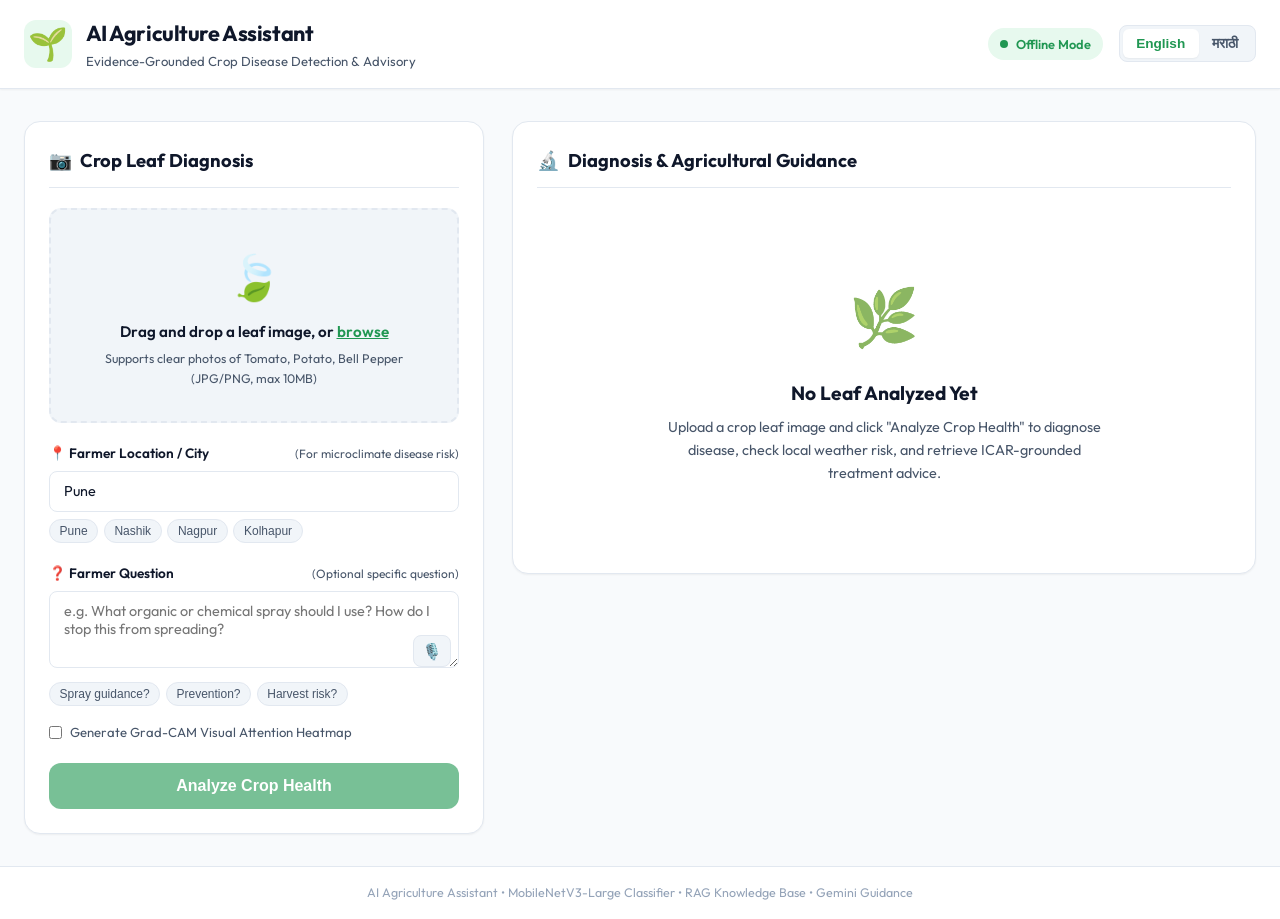
<file: AI_Argriculture_Assistant/frontend/index.html>
﻿<!DOCTYPE html>
<html lang="en">

<head>
  <meta charset="UTF-8">
  <meta name="viewport" content="width=device-width, initial-scale=1.0">
  <meta name="description"
    content="AI Agriculture Assistant - Multilingual Crop Disease Detection and Evidence-Grounded Farmer Guidance using MobileNetV3, RAG, and Gemini">
  <title>AI Agriculture Assistant | कृषी सहाय्यक</title>
  <link rel="preconnect" href="https://fonts.googleapis.com">
  <link rel="preconnect" href="https://fonts.gstatic.com" crossorigin>
  <link
    href="https://fonts.googleapis.com/css2?family=Outfit:wght@400;500;600;700&family=Noto+Sans+Devanagari:wght@400;500;600;700&display=swap"
    rel="stylesheet">
  <link rel="icon"
    href="data:image/svg+xml,<svg xmlns=%22http://www.w3.org/2000/svg%22 viewBox=%220 0 100 100%22><text y=%22.9em%22 font-size=%2290%22>🌱</text></svg>">
  <link rel="stylesheet" href="styles.css?v=2.5">
</head>

<body>
  <!-- Header -->
  <header class="app-header">
    <div class="header-container">
      <div class="brand">
        <div class="brand-icon">🌱</div>
        <div>
          <h1 id="app-title">AI Agriculture Assistant</h1>
          <p class="brand-subtitle" id="app-subtitle">Evidence-Grounded Crop Disease Detection & Advisory</p>
        </div>
      </div>

      <div class="header-controls">
        <div class="system-badge" id="system-badge" title="Model & RAG status">
          <span class="pulse-dot"></span>
          <span id="system-status-text">System Active</span>
        </div>

        <div class="language-toggle">
          <button type="button" class="lang-btn active" id="lang-en" data-lang="english">English</button>
          <button type="button" class="lang-btn" id="lang-mr" data-lang="marathi">मराठी</button>
        </div>
      </div>
    </div>
  </header>

  <!-- Main Container -->
  <main class="main-container">
    <div class="dashboard-grid">

      <!-- Left Column: Input Card -->
      <section class="card input-card" aria-labelledby="input-heading">
        <h2 id="input-heading" class="card-title">
          <span class="icon">📷</span>
          <span id="txt-leaf-input">Crop Leaf Diagnosis</span>
        </h2>

        <!-- Upload Dropzone -->
        <div class="dropzone" id="dropzone" tabindex="0" role="button" aria-label="Upload leaf image">
          <input type="file" id="leaf-image-input" accept="image/jpeg,image/png,image/webp" style="display: none;">
          <div class="dropzone-content" id="dropzone-prompt">
            <div class="upload-icon">🍃</div>
            <p class="dropzone-text" id="txt-dropzone-prompt">Drag and drop a leaf image, or <span
                class="browse-link">browse</span></p>
            <span class="dropzone-hint" id="txt-dropzone-hint">Supports clear photos of Tomato, Potato, Bell Pepper
              (JPG/PNG, max 10MB)</span>
          </div>
          <div class="preview-container" id="preview-container" style="display: none;">
            <img id="image-preview" alt="Leaf preview" class="leaf-preview-img">
            <button type="button" class="btn-remove-image" id="btn-remove-image" title="Change photo">✕</button>
          </div>
        </div>

        <!-- Location Field -->
        <div class="form-group">
          <label for="location-input" class="form-label" id="lbl-location">
            <span>📍 Farmer Location / City</span>
            <span class="label-sub">(For microclimate disease risk)</span>
          </label>
          <div class="input-with-chips">
            <input type="text" id="location-input" class="text-input" value="Pune"
              placeholder="e.g., Pune, Nashik, Nagpur">
            <div class="quick-chips">
              <button type="button" class="chip" data-val="Pune">Pune</button>
              <button type="button" class="chip" data-val="Nashik">Nashik</button>
              <button type="button" class="chip" data-val="Nagpur">Nagpur</button>
              <button type="button" class="chip" data-val="Kolhapur">Kolhapur</button>
            </div>
          </div>
        </div>

        <!-- Farmer Question Field -->
        <div class="form-group">
          <label for="question-input" class="form-label" id="lbl-question">
            <span>❓ Farmer Question</span>
            <span class="label-sub">(Optional specific question)</span>
          </label>
          <div class="textarea-wrapper">
            <textarea id="question-input" class="text-area" rows="3"
              placeholder="e.g. What organic or chemical spray should I use? How do I stop this from spreading?"></textarea>
            <button type="button" class="mic-btn" id="mic-btn" title="Speak question in English or Marathi">
              <span class="mic-icon">🎙️</span>
            </button>
          </div>
          <div class="quick-chips question-chips">
            <button type="button" class="chip q-chip" data-q="What spray should I use to treat this disease?">Spray
              guidance?</button>
            <button type="button" class="chip q-chip"
              data-q="How can I prevent this in my other plants?">Prevention?</button>
            <button type="button" class="chip q-chip" data-q="Is this disease dangerous for fruit harvest?">Harvest
              risk?</button>
          </div>
        </div>

        <!-- Grad-CAM Toggle -->
        <div class="checkbox-row">
          <label class="checkbox-label">
            <input type="checkbox" id="gradcam-toggle">
            <span id="txt-gradcam-opt">Generate Grad-CAM Visual Attention Heatmap</span>
          </label>
        </div>

        <!-- Submit Button -->
        <button type="button" class="btn-primary" id="analyze-btn" disabled>
          <span class="btn-spinner" id="analyze-spinner" style="display: none;"></span>
          <span class="btn-text" id="btn-analyze-text">Analyze Crop Health</span>
        </button>
      </section>

      <!-- Right Column: Results Section -->
      <section class="card results-card" aria-labelledby="results-heading">
        <h2 id="results-heading" class="card-title">
          <span class="icon">🔬</span>
          <span id="txt-diagnosis-heading">Diagnosis & Agricultural Guidance</span>
        </h2>

        <!-- Empty State Prompt -->
        <div class="empty-state" id="empty-state">
          <div class="empty-icon">🌿</div>
          <h3 id="txt-empty-title">No Leaf Analyzed Yet</h3>
          <p id="txt-empty-desc">Upload a crop leaf image and click "Analyze Crop Health" to diagnose disease, check
            local weather risk, and retrieve ICAR-grounded treatment advice.</p>
        </div>

        <!-- Active Results Content (hidden until analyzed) -->
        <div class="results-content" id="results-content" style="display: none;">

          <!-- Quality Alert if any -->
          <div class="alert-box alert-quality" id="quality-alert" style="display: none;">
            <span class="alert-icon">⚠️</span>
            <span class="alert-text" id="quality-alert-text"></span>
          </div>

          <!-- Primary Disease & Confidence Banner -->
          <div class="diagnosis-banner" id="diagnosis-banner">
            <div class="diagnosis-header">
              <div>
                <span class="crop-tag" id="res-crop">Tomato</span>
                <h3 class="disease-name" id="res-disease">Early Blight</h3>
              </div>
              <div class="confidence-box">
                <div class="conf-percentage" id="res-confidence">91.4%</div>
                <div class="conf-label" id="txt-conf-label">Confidence</div>
              </div>
            </div>

            <!-- Confidence Bar -->
            <div class="conf-bar-track">
              <div class="conf-bar-fill" id="conf-bar-fill" style="width: 91%;"></div>
            </div>

            <!-- Low Confidence Warning Banner -->
            <div class="alert-box alert-warning" id="uncertainty-box" style="display: none;">
              <span class="alert-icon">⚠️</span>
              <span class="alert-text" id="uncertainty-text">Prediction confidence is low. Please verify with a local
                agricultural extension officer.</span>
            </div>

            <!-- Top Predictions Dropdown/List -->
            <details class="top-predictions-details" id="top-predictions-details">
              <summary id="txt-other-possibilities">Alternative Model Probabilities</summary>
              <ul class="top-preds-list" id="top-preds-list"></ul>
            </details>
          </div>

          <!-- Weather Microclimate Card -->
          <div class="weather-box" id="weather-box">
            <div class="weather-header">
              <span class="weather-icon">⛅</span>
              <div>
                <strong id="weather-loc">Pune, India</strong>
                <div class="weather-details" id="weather-details">Temp: 26°C | Humidity: 68% | Partly Cloudy</div>
              </div>
            </div>
            <p class="weather-risk-text" id="weather-risk-text">High humidity favors foliar fungal spore dispersal.</p>
          </div>

          <!-- Audio Read Aloud Player -->
          <div class="audio-banner">
            <button type="button" class="btn-audio" id="tts-btn">
              <span class="audio-icon">🔊</span>
              <span id="txt-listen-guidance">Listen to Advisory</span>
            </button>
            <audio id="guidance-audio" controls style="display: none;"></audio>
          </div>

          <!-- Structured Guidance Accordion / Sections -->
          <div class="guidance-sections" id="guidance-sections">
            <div class="guidance-block">
              <h4 class="block-title"><span class="icon">📖</span> <span id="txt-explanation-title">Explanation</span>
              </h4>
              <p class="block-content" id="guidance-explanation"></p>
            </div>

            <div class="guidance-block highlight-block">
              <h4 class="block-title"><span class="icon">🛠️</span> <span id="txt-management-title">Treatment &
                  Management</span></h4>
              <div class="block-content formatted-content" id="guidance-management"></div>
            </div>

            <div class="guidance-block">
              <h4 class="block-title"><span class="icon">🛡️</span> <span id="txt-prevention-title">Long-Term
                  Prevention</span></h4>
              <div class="block-content formatted-content" id="guidance-prevention"></div>
            </div>

            <div class="guidance-block precaution-block">
              <h4 class="block-title"><span class="icon">⚠️</span> <span id="txt-precautions-title">Precautions &
                  Safety</span></h4>
              <p class="block-content" id="guidance-precautions"></p>
            </div>

            <div class="guidance-block expert-block">
              <h4 class="block-title"><span class="icon">🏛️</span> <span id="txt-advisory-title">Expert Advisory</span>
              </h4>
              <p class="block-content" id="guidance-advisory"></p>
            </div>
          </div>

          <!-- Grad-CAM Section -->
          <div class="gradcam-box" id="gradcam-box" style="display: none;">
            <h4 class="block-title"><span class="icon">🎯</span> <span id="txt-gradcam-title">Visual Explanation
                (Grad-CAM)</span></h4>
            <p class="gradcam-caption" id="txt-gradcam-desc">Highlighted regions indicate leaf symptoms that influenced
              the MobileNetV3 model prediction:</p>
            <div class="gradcam-img-wrap">
              <img id="gradcam-image" alt="Grad-CAM visual heatmap">
            </div>
          </div>

          <!-- Sources & Citations Drawer -->
          <div class="sources-box" id="sources-box">
            <h4 class="sources-title"><span class="icon">📚</span> <span id="txt-sources-title">Agricultural Evidence
                Sources</span></h4>
            <ul class="sources-list" id="sources-list"></ul>
          </div>

        </div>
      </section>

    </div>
  </main>

  <!-- Footer -->
  <footer class="app-footer">
    <p id="txt-footer">AI Agriculture Assistant &bull; MobileNetV3-Large Classifier &bull; RAG Knowledge Base &bull;
      Gemini Guidance</p>
  </footer>

  <script src="app.js?v=2.5"></script>
</body>

</html>
</file>
<file: AI_Argriculture_Assistant/frontend/styles.css>
:root {
  --primary-hue: 145;
  --primary: hsl(var(--primary-hue), 65%, 36%);
  --primary-hover: hsl(var(--primary-hue), 70%, 30%);
  --primary-light: hsl(var(--primary-hue), 60%, 94%);
  --primary-glow: hsla(var(--primary-hue), 65%, 40%, 0.25);

  --accent-amber: #d97706;
  --accent-amber-light: #fef3c7;
  --accent-red: #dc2626;
  --accent-red-light: #fee2e2;
  --accent-blue: #2563eb;
  --accent-blue-light: #eff6ff;

  --bg-page: #f8fafc;
  --bg-card: #ffffff;
  --bg-subtle: #f1f5f9;

  --text-main: #0f172a;
  --text-muted: #475569;
  --text-subtle: #94a3b8;

  --border-color: #e2e8f0;
  --border-radius-sm: 8px;
  --border-radius-md: 12px;
  --border-radius-lg: 16px;

  --shadow-sm: 0 1px 2px 0 rgb(0 0 0 / 0.05);
  --shadow-md: 0 4px 6px -1px rgb(0 0 0 / 0.08), 0 2px 4px -2px rgb(0 0 0 / 0.04);
  --shadow-lg: 0 10px 15px -3px rgb(0 0 0 / 0.08), 0 4px 6px -4px rgb(0 0 0 / 0.03);

  --transition: all 0.2s cubic-bezier(0.4, 0, 0.2, 1);
}

* {
  box-sizing: border-box;
  margin: 0;
  padding: 0;
}

body {
  font-family: 'Outfit', 'Noto Sans Devanagari', -apple-system, BlinkMacSystemFont, 'Segoe UI', Roboto, sans-serif;
  background-color: var(--bg-page);
  color: var(--text-main);
  line-height: 1.6;
  min-height: 100vh;
  display: flex;
  flex-direction: column;
}

/* Header */
.app-header {
  background: var(--bg-card);
  border-bottom: 1px solid var(--border-color);
  box-shadow: var(--shadow-sm);
  position: sticky;
  top: 0;
  z-index: 100;
}

.header-container {
  max-width: 1280px;
  margin: 0 auto;
  padding: 1rem 1.5rem;
  display: flex;
  align-items: center;
  justify-content: space-between;
  gap: 1rem;
}

.brand {
  display: flex;
  align-items: center;
  gap: 0.85rem;
}

.brand-icon {
  font-size: 2rem;
  width: 48px;
  height: 48px;
  background: var(--primary-light);
  border-radius: var(--border-radius-md);
  display: flex;
  align-items: center;
  justify-content: center;
}

h1 {
  font-size: 1.35rem;
  font-weight: 700;
  color: var(--text-main);
  letter-spacing: -0.02em;
}

.brand-subtitle {
  font-size: 0.82rem;
  color: var(--text-muted);
}

.header-controls {
  display: flex;
  align-items: center;
  gap: 1rem;
}

.system-badge {
  display: flex;
  align-items: center;
  gap: 0.45rem;
  background: var(--primary-light);
  color: var(--primary);
  padding: 0.35rem 0.75rem;
  border-radius: 9999px;
  font-size: 0.8rem;
  font-weight: 600;
}

.pulse-dot {
  width: 8px;
  height: 8px;
  background: var(--primary);
  border-radius: 50%;
  animation: pulse 2s infinite;
}

@keyframes pulse {
  0% {
    transform: scale(0.95);
    box-shadow: 0 0 0 0 hsla(var(--primary-hue), 65%, 40%, 0.7);
  }

  70% {
    transform: scale(1);
    box-shadow: 0 0 0 6px hsla(var(--primary-hue), 65%, 40%, 0);
  }

  100% {
    transform: scale(0.95);
    box-shadow: 0 0 0 0 hsla(var(--primary-hue), 65%, 40%, 0);
  }
}

/* Language Toggle */
.language-toggle {
  display: flex;
  background: var(--bg-subtle);
  border: 1px solid var(--border-color);
  border-radius: var(--border-radius-sm);
  padding: 3px;
}

.lang-btn {
  background: transparent;
  border: none;
  padding: 0.4rem 0.85rem;
  font-size: 0.85rem;
  font-weight: 600;
  cursor: pointer;
  border-radius: calc(var(--border-radius-sm) - 2px);
  color: var(--text-muted);
  transition: var(--transition);
}

.lang-btn.active {
  background: var(--bg-card);
  color: var(--primary);
  box-shadow: var(--shadow-sm);
}

/* Main Layout */
.main-container {
  flex: 1;
  max-width: 1280px;
  width: 100%;
  margin: 0 auto;
  padding: 2rem 1.5rem;
}

.dashboard-grid {
  display: grid;
  grid-template-columns: 460px 1fr;
  gap: 1.75rem;
  align-items: start;
}

@media (max-width: 960px) {
  .dashboard-grid {
    grid-template-columns: 1fr;
  }
}

/* Cards */
.card {
  background: var(--bg-card);
  border: 1px solid var(--border-color);
  border-radius: var(--border-radius-lg);
  padding: 1.5rem;
  box-shadow: var(--shadow-sm);
}

.card-title {
  font-size: 1.15rem;
  font-weight: 700;
  display: flex;
  align-items: center;
  gap: 0.5rem;
  margin-bottom: 1.25rem;
  padding-bottom: 0.75rem;
  border-bottom: 1px solid var(--border-color);
}

/* Dropzone */
.dropzone {
  border: 2px dashed var(--border-color);
  border-radius: var(--border-radius-md);
  padding: 2rem 1.5rem;
  text-align: center;
  cursor: pointer;
  background: var(--bg-subtle);
  transition: var(--transition);
  position: relative;
  overflow: hidden;
}

.dropzone:hover,
.dropzone.dragover {
  border-color: var(--primary);
  background: var(--primary-light);
}

.upload-icon {
  font-size: 2.75rem;
  margin-bottom: 0.5rem;
}

.dropzone-text {
  font-size: 0.95rem;
  font-weight: 600;
  color: var(--text-main);
  margin-bottom: 0.25rem;
}

.browse-link {
  color: var(--primary);
  text-decoration: underline;
}

.dropzone-hint {
  font-size: 0.78rem;
  color: var(--text-muted);
  display: block;
}

.preview-container {
  position: relative;
  width: 100%;
  max-height: 280px;
  display: flex;
  justify-content: center;
  align-items: center;
}

.leaf-preview-img {
  max-width: 100%;
  max-height: 260px;
  border-radius: var(--border-radius-sm);
  object-fit: contain;
  box-shadow: var(--shadow-sm);
}

.btn-remove-image {
  position: absolute;
  top: 6px;
  right: 6px;
  background: rgba(15, 23, 42, 0.75);
  color: white;
  border: none;
  width: 28px;
  height: 28px;
  border-radius: 50%;
  cursor: pointer;
  font-size: 0.85rem;
  display: flex;
  align-items: center;
  justify-content: center;
  transition: var(--transition);
}

.btn-remove-image:hover {
  background: var(--accent-red);
}

/* Form Groups */
.form-group {
  margin-top: 1.25rem;
}

.form-label {
  display: flex;
  justify-content: space-between;
  align-items: baseline;
  font-size: 0.85rem;
  font-weight: 600;
  margin-bottom: 0.4rem;
  color: var(--text-main);
}

.label-sub {
  font-size: 0.75rem;
  font-weight: 400;
  color: var(--text-muted);
}

.text-input,
.text-area {
  width: 100%;
  padding: 0.65rem 0.85rem;
  border: 1px solid var(--border-color);
  border-radius: var(--border-radius-sm);
  font-family: inherit;
  font-size: 0.9rem;
  background: var(--bg-card);
  color: var(--text-main);
  transition: var(--transition);
}

.text-input:focus,
.text-area:focus {
  outline: none;
  border-color: var(--primary);
  box-shadow: 0 0 0 3px var(--primary-glow);
}

.textarea-wrapper {
  position: relative;
}

.mic-btn {
  position: absolute;
  right: 8px;
  bottom: 8px;
  background: var(--bg-subtle);
  border: 1px solid var(--border-color);
  border-radius: var(--border-radius-sm);
  padding: 0.35rem 0.5rem;
  cursor: pointer;
  font-size: 1rem;
  transition: var(--transition);
}

.mic-btn:hover {
  background: var(--primary-light);
  border-color: var(--primary);
}

.mic-btn.recording {
  background: var(--accent-red-light);
  border-color: var(--accent-red);
  animation: pulse 1s infinite;
}

/* Chips */
.quick-chips {
  display: flex;
  flex-wrap: wrap;
  gap: 0.35rem;
  margin-top: 0.45rem;
}

.chip {
  background: var(--bg-subtle);
  border: 1px solid var(--border-color);
  border-radius: 9999px;
  padding: 0.25rem 0.6rem;
  font-size: 0.75rem;
  font-weight: 500;
  color: var(--text-muted);
  cursor: pointer;
  transition: var(--transition);
}

.chip:hover {
  border-color: var(--primary);
  color: var(--primary);
  background: var(--primary-light);
}

.checkbox-row {
  margin-top: 1rem;
}

.checkbox-label {
  display: flex;
  align-items: center;
  gap: 0.5rem;
  font-size: 0.82rem;
  color: var(--text-muted);
  cursor: pointer;
}

/* Primary Button */
.btn-primary {
  width: 100%;
  margin-top: 1.25rem;
  padding: 0.85rem 1.5rem;
  background: var(--primary);
  color: white;
  border: none;
  border-radius: var(--border-radius-md);
  font-size: 1rem;
  font-weight: 600;
  cursor: pointer;
  display: flex;
  align-items: center;
  justify-content: center;
  gap: 0.5rem;
  box-shadow: 0 4px 12px var(--primary-glow);
  transition: var(--transition);
}

.btn-primary:hover:not(:disabled) {
  background: var(--primary-hover);
  transform: translateY(-1px);
}

.btn-primary:disabled {
  opacity: 0.6;
  cursor: not-allowed;
  box-shadow: none;
}

.btn-spinner {
  width: 18px;
  height: 18px;
  border: 2px solid rgba(255, 255, 255, 0.3);
  border-top-color: white;
  border-radius: 50%;
  animation: spin 0.8s linear infinite;
}

@keyframes spin {
  to {
    transform: rotate(360deg);
  }
}

/* Empty State */
.empty-state {
  text-align: center;
  padding: 4rem 2rem;
  color: var(--text-muted);
}

.empty-icon {
  font-size: 3.5rem;
  margin-bottom: 1rem;
  opacity: 0.7;
}

.empty-state h3 {
  font-size: 1.2rem;
  color: var(--text-main);
  margin-bottom: 0.5rem;
}

.empty-state p {
  font-size: 0.9rem;
  max-width: 440px;
  margin: 0 auto;
}

/* Alert Boxes */
.alert-box {
  display: flex;
  align-items: flex-start;
  gap: 0.65rem;
  padding: 0.85rem 1rem;
  border-radius: var(--border-radius-md);
  font-size: 0.85rem;
  margin-bottom: 1rem;
}

.alert-warning {
  background: var(--accent-amber-light);
  border: 1px solid #fcd34d;
  color: #92400e;
}

.alert-quality {
  background: var(--accent-red-light);
  border: 1px solid #fca5a5;
  color: #991b1b;
}

/* Diagnosis Banner */
.diagnosis-banner {
  background: linear-gradient(135deg, hsl(var(--primary-hue), 50%, 97%) 0%, #ffffff 100%);
  border: 1px solid hsla(var(--primary-hue), 50%, 80%, 0.8);
  border-radius: var(--border-radius-md);
  padding: 1.25rem;
  margin-bottom: 1rem;
}

.diagnosis-header {
  display: flex;
  justify-content: space-between;
  align-items: flex-start;
  margin-bottom: 0.85rem;
}

.crop-tag {
  display: inline-block;
  background: var(--primary);
  color: white;
  font-size: 0.75rem;
  font-weight: 700;
  text-transform: uppercase;
  letter-spacing: 0.05em;
  padding: 0.2rem 0.55rem;
  border-radius: 4px;
  margin-bottom: 0.35rem;
}

.disease-name {
  font-size: 1.4rem;
  font-weight: 700;
  color: var(--text-main);
}

.confidence-box {
  text-align: right;
}

.conf-percentage {
  font-size: 1.5rem;
  font-weight: 700;
  color: var(--primary);
  line-height: 1;
}

.conf-label {
  font-size: 0.72rem;
  color: var(--text-muted);
  font-weight: 600;
}

.conf-bar-track {
  width: 100%;
  height: 8px;
  background: var(--border-color);
  border-radius: 9999px;
  overflow: hidden;
  margin-bottom: 0.85rem;
}

.conf-bar-fill {
  height: 100%;
  background: var(--primary);
  border-radius: 9999px;
  transition: width 0.6s ease;
}

.top-predictions-details {
  font-size: 0.8rem;
  color: var(--text-muted);
  cursor: pointer;
  margin-top: 0.5rem;
}

.top-preds-list {
  list-style: none;
  margin-top: 0.5rem;
  display: flex;
  flex-direction: column;
  gap: 0.25rem;
}

.top-preds-list li {
  display: flex;
  justify-content: space-between;
  padding: 0.25rem 0.5rem;
  background: var(--bg-card);
  border-radius: 4px;
}

/* Weather Box */
.weather-box {
  background: var(--accent-blue-light);
  border: 1px solid #bfdbfe;
  border-radius: var(--border-radius-md);
  padding: 1rem 1.25rem;
  margin-bottom: 1rem;
}

.weather-header {
  display: flex;
  align-items: center;
  gap: 0.75rem;
  margin-bottom: 0.35rem;
}

.weather-icon {
  font-size: 1.75rem;
}

.weather-details {
  font-size: 0.82rem;
  color: #1e40af;
}

.weather-risk-text {
  font-size: 0.82rem;
  color: #1e3a8a;
  font-weight: 500;
  margin-top: 0.25rem;
  border-top: 1px dashed #93c5fd;
  padding-top: 0.35rem;
}

/* Audio Banner */
.audio-banner {
  margin-bottom: 1rem;
  display: flex;
  align-items: center;
  gap: 0.75rem;
}

.btn-audio {
  display: inline-flex;
  align-items: center;
  gap: 0.5rem;
  background: var(--bg-subtle);
  border: 1px solid var(--border-color);
  padding: 0.45rem 0.95rem;
  border-radius: var(--border-radius-sm);
  font-size: 0.85rem;
  font-weight: 600;
  color: var(--text-main);
  cursor: pointer;
  transition: var(--transition);
}

.btn-audio:hover {
  background: var(--primary-light);
  border-color: var(--primary);
  color: var(--primary);
}

/* Guidance Blocks */
.guidance-sections {
  display: flex;
  flex-direction: column;
  gap: 1rem;
}

.guidance-block {
  border: 1px solid var(--border-color);
  border-radius: var(--border-radius-md);
  padding: 1.15rem;
  background: var(--bg-card);
}

.block-title {
  font-size: 0.95rem;
  font-weight: 700;
  margin-bottom: 0.45rem;
  display: flex;
  align-items: center;
  gap: 0.45rem;
  color: var(--text-main);
}

.block-content {
  font-size: 0.88rem;
  color: var(--text-muted);
  line-height: 1.6;
}

.formatted-content {
  white-space: pre-line;
}

.highlight-block {
  border-left: 4px solid var(--primary);
  background: hsl(var(--primary-hue), 50%, 99%);
}

.precaution-block {
  border-left: 4px solid var(--accent-amber);
}

.expert-block {
  border-left: 4px solid var(--accent-blue);
  background: var(--accent-blue-light);
}

/* Grad-CAM Heatmap */
.gradcam-box {
  margin-top: 1rem;
  border: 1px solid var(--border-color);
  border-radius: var(--border-radius-md);
  padding: 1rem;
  text-align: center;
}

.gradcam-caption {
  font-size: 0.8rem;
  color: var(--text-muted);
  margin-bottom: 0.75rem;
}

.gradcam-img-wrap {
  display: flex;
  justify-content: center;
}

#gradcam-image {
  max-width: 100%;
  max-height: 240px;
  border-radius: var(--border-radius-sm);
  box-shadow: var(--shadow-sm);
}

/* Sources Box */
.sources-box {
  margin-top: 1rem;
  padding: 0.85rem 1rem;
  background: var(--bg-subtle);
  border: 1px solid var(--border-color);
  border-radius: var(--border-radius-md);
}

.sources-title {
  font-size: 0.82rem;
  font-weight: 700;
  color: var(--text-muted);
  margin-bottom: 0.45rem;
  display: flex;
  align-items: center;
  gap: 0.4rem;
}

.sources-list {
  list-style: none;
  font-size: 0.78rem;
  color: var(--text-muted);
  display: flex;
  flex-direction: column;
  gap: 0.25rem;
}

.sources-list li {
  padding-left: 1rem;
  position: relative;
}

.sources-list li::before {
  content: "•";
  position: absolute;
  left: 0;
  color: var(--primary);
}

/* Footer */
.app-footer {
  margin-top: auto;
  border-top: 1px solid var(--border-color);
  background: var(--bg-card);
  padding: 1rem;
  text-align: center;
  font-size: 0.78rem;
  color: var(--text-subtle);
}
</file>
